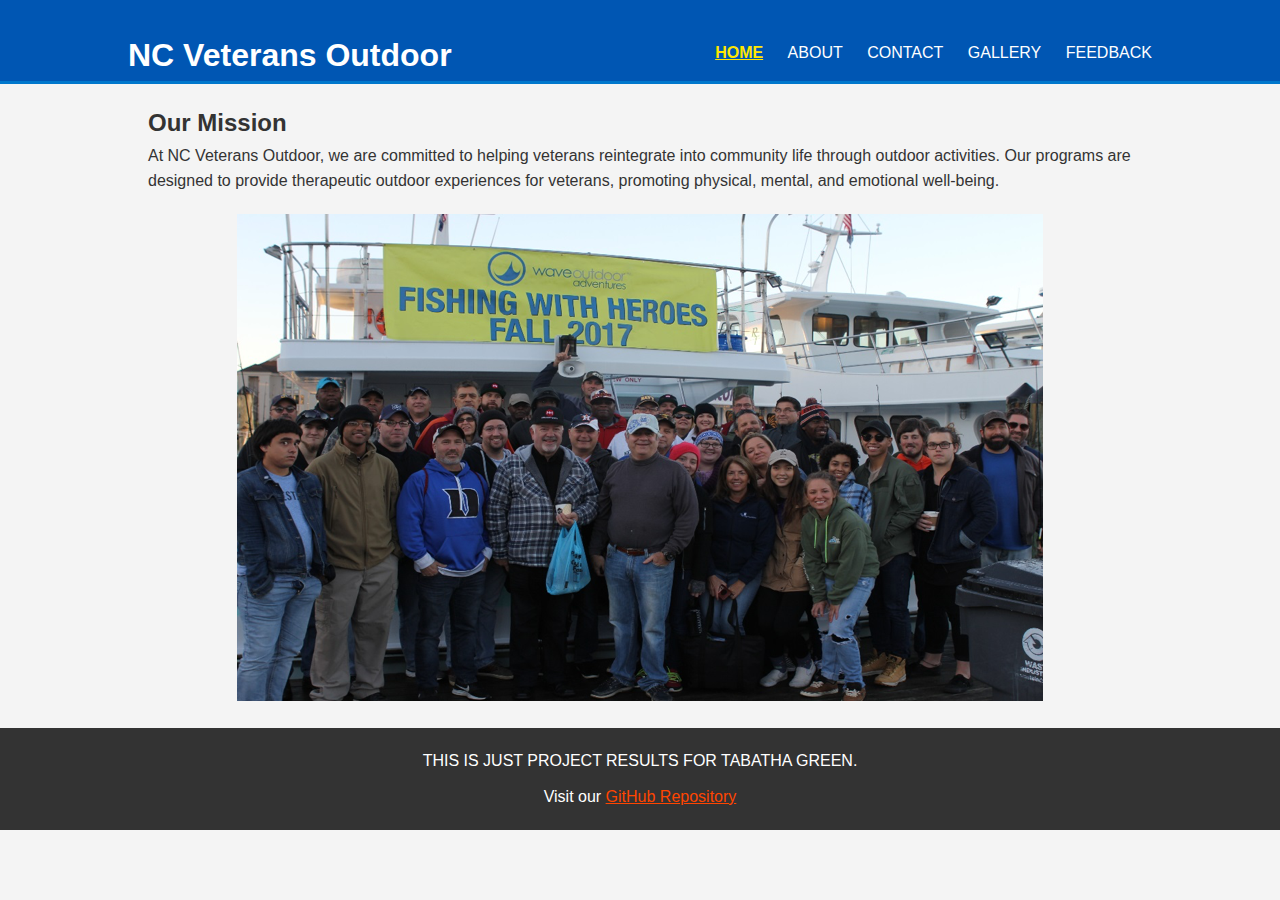
<file: Final_GreenTabatha/index.html>
<!DOCTYPE html>
<!Index page>
<!Tabatha Green>
<html lang="en">
<head>
    <meta charset="UTF-8">
    <meta name="viewport" content="width=device-width, initial-scale=1.0">
    <title>NC Veterans Outdoor</title>
    <link rel="stylesheet" href="css/styles.css">
</head>
<body>
    <header>
        <div class="container">
            <h1>NC Veterans Outdoor</h1>
            <nav>
                <ul>
                    <li><a href="index.html" class="active">Home</a></li>
                    <li><a href="about.html">About</a></li>
                    <li><a href="contact.html">Contact</a></li>
                    <li><a href="gallery.html">Gallery</a></li>
                    <li><a href="feedback.html">Feedback</a></li>
                </ul>
            </nav>
        </div>
    </header>
    <main>
        <div class="container">
            <section class="mission">
                <h2>Our Mission</h2>
                <p>At NC Veterans Outdoor, we are committed to helping veterans reintegrate into community life through outdoor activities. Our programs are designed to provide therapeutic outdoor experiences for veterans, promoting physical, mental, and emotional well-being.</p>
                <center><img src="image/Mission.png" alt="Outdoor activity with veterans"></center>
            </section>
        </div>
    </main>
    <footer>
        <div class="container">
            <p>THIS IS JUST PROJECT RESULTS FOR TABATHA GREEN.</p>
            <p>Visit our <a href="https://github.com/" target="_blank" class="github-link">GitHub Repository</a></p>
        </footer>
    </div>
</body>
</html>
</file>
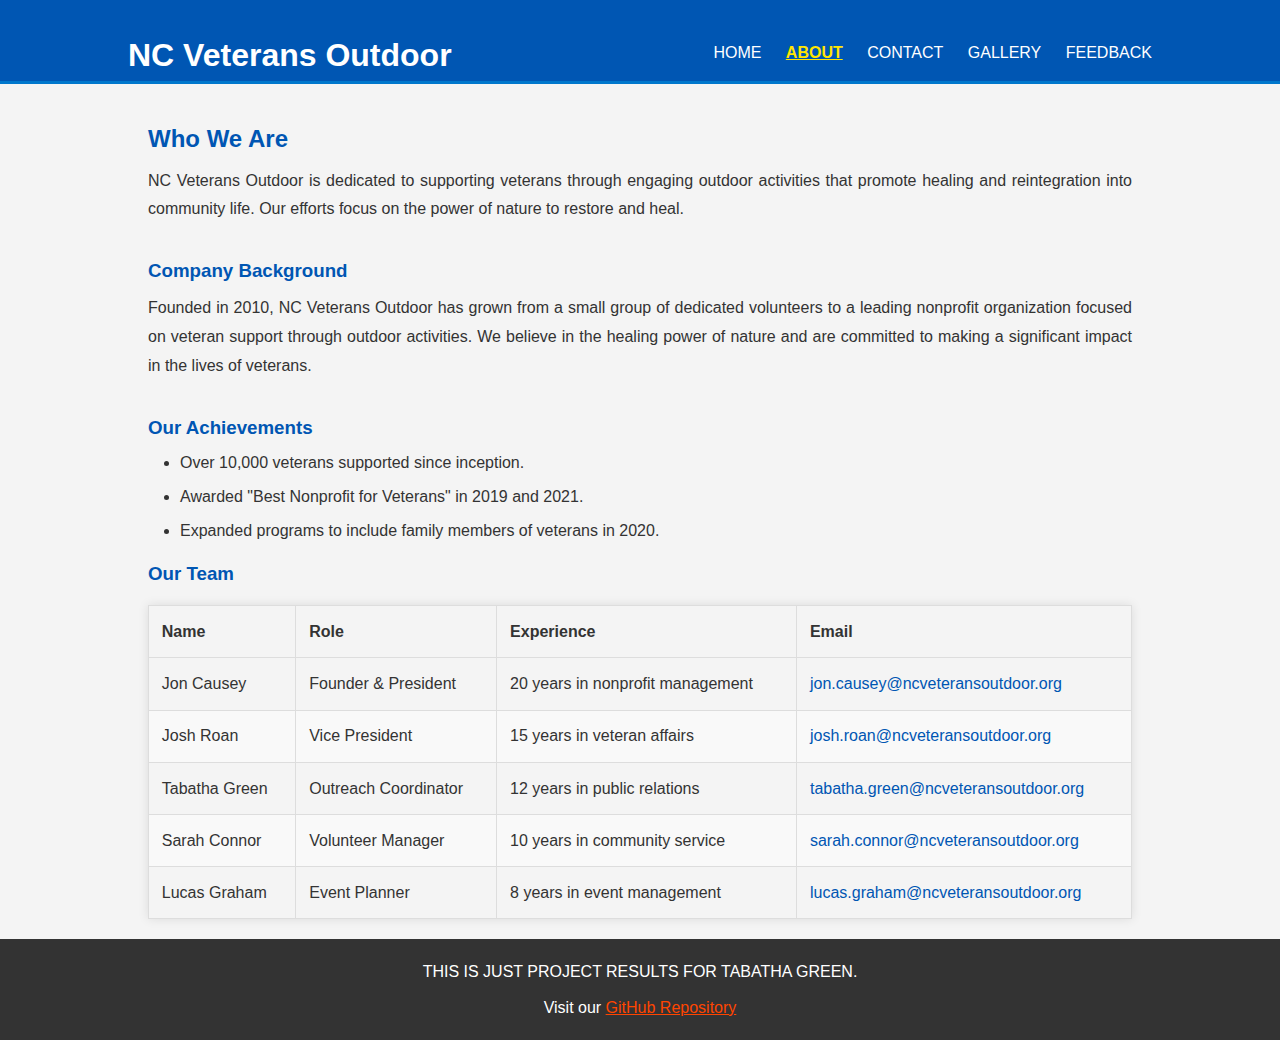
<file: Final_GreenTabatha/about.html>
<!DOCTYPE html>
<!About page>
<!Tabatha Green>
<html lang="en">
<head>
    <meta charset="UTF-8">
    <meta name="viewport" content="width=device-width, initial-scale=1.0">
    <title>About NC Veterans Outdoor</title>
    <link rel="stylesheet" href="css/styles.css">
    <link rel="stylesheet" href="css/about_styles.css">
</head>
<body>
    <header>
        <div class="container">
            <h1>NC Veterans Outdoor</h1>
            <nav>
                <ul>
                    <li><a href="index.html">Home</a></li>
                    <li><a href="about.html" class="active">About</a></li>
                    <li><a href="contact.html">Contact</a></li>
                    <li><a href="gallery.html">Gallery</a></li>
                    <li><a href="feedback.html">Feedback</a></li>
                </ul>
            </nav>
        </div>
    </header>
    <main>
        <div class="container">
            <section class="about-section">
                <h2>Who We Are</h2>
                <p>NC Veterans Outdoor is dedicated to supporting veterans through engaging outdoor activities that promote healing and reintegration into community life. Our efforts focus on the power of nature to restore and heal.</p>
                <section class="company-details">
                    <h3>Company Background</h3>
                    <p>Founded in 2010, NC Veterans Outdoor has grown from a small group of dedicated volunteers to a leading nonprofit organization focused on veteran support through outdoor activities. We believe in the healing power of nature and are committed to making a significant impact in the lives of veterans.</p>
                    <h3>Our Achievements</h3>
                    <ul>
                        <li>Over 10,000 veterans supported since inception.</li>
                        <li>Awarded "Best Nonprofit for Veterans" in 2019 and 2021.</li>
                        <li>Expanded programs to include family members of veterans in 2020.</li>
                    </ul>
                </section>
                <h3>Our Team</h3>
                <table>
                    <thead>
                        <tr>
                            <th>Name</th>
                            <th>Role</th>
                            <th>Experience</th>
                            <th>Email</th>
                        </tr>
                    </thead>
                    <tbody>
                        <tr>
                            <td>Jon Causey</td>
                            <td>Founder & President</td>
                            <td>20 years in nonprofit management</td>
                            <td><a href="mailto:jon.causey@ncveteransoutdoor.org">jon.causey@ncveteransoutdoor.org</a></td>
                        </tr>
                        <tr>
                            <td>Josh Roan</td>
                            <td>Vice President</td>
                            <td>15 years in veteran affairs</td>
                            <td><a href="mailto:josh.roan@ncveteransoutdoor.org">josh.roan@ncveteransoutdoor.org</a></td>
                        </tr>
                        <tr>
                            <td>Tabatha Green</td>
                            <td>Outreach Coordinator</td>
                            <td>12 years in public relations</td>
                            <td><a href="mailto:tabatha.green@ncveteransoutdoor.org">tabatha.green@ncveteransoutdoor.org</a></td>
                        </tr>
                        <tr>
                            <td>Sarah Connor</td>
                            <td>Volunteer Manager</td>
                            <td>10 years in community service</td>
                            <td><a href="mailto:sarah.connor@ncveteransoutdoor.org">sarah.connor@ncveteransoutdoor.org</a></td>
                        </tr>
                        <tr>
                            <td>Lucas Graham</td>
                            <td>Event Planner</td>
                            <td>8 years in event management</td>
                            <td><a href="mailto:lucas.graham@ncveteransoutdoor.org">lucas.graham@ncveteransoutdoor.org</a></td>
                        </tr>
                    </tbody>
                </table>
               
            </section>
        </div>
    </main>
    <footer>
        <div class="container">
            <p>THIS IS JUST PROJECT RESULTS FOR TABATHA GREEN.</p>
            <p>Visit our <a href="https://github.com/" target="_blank" class="github-link">GitHub Repository</a></p>
        </footer>
    </div>
</body>
</html>
</file>
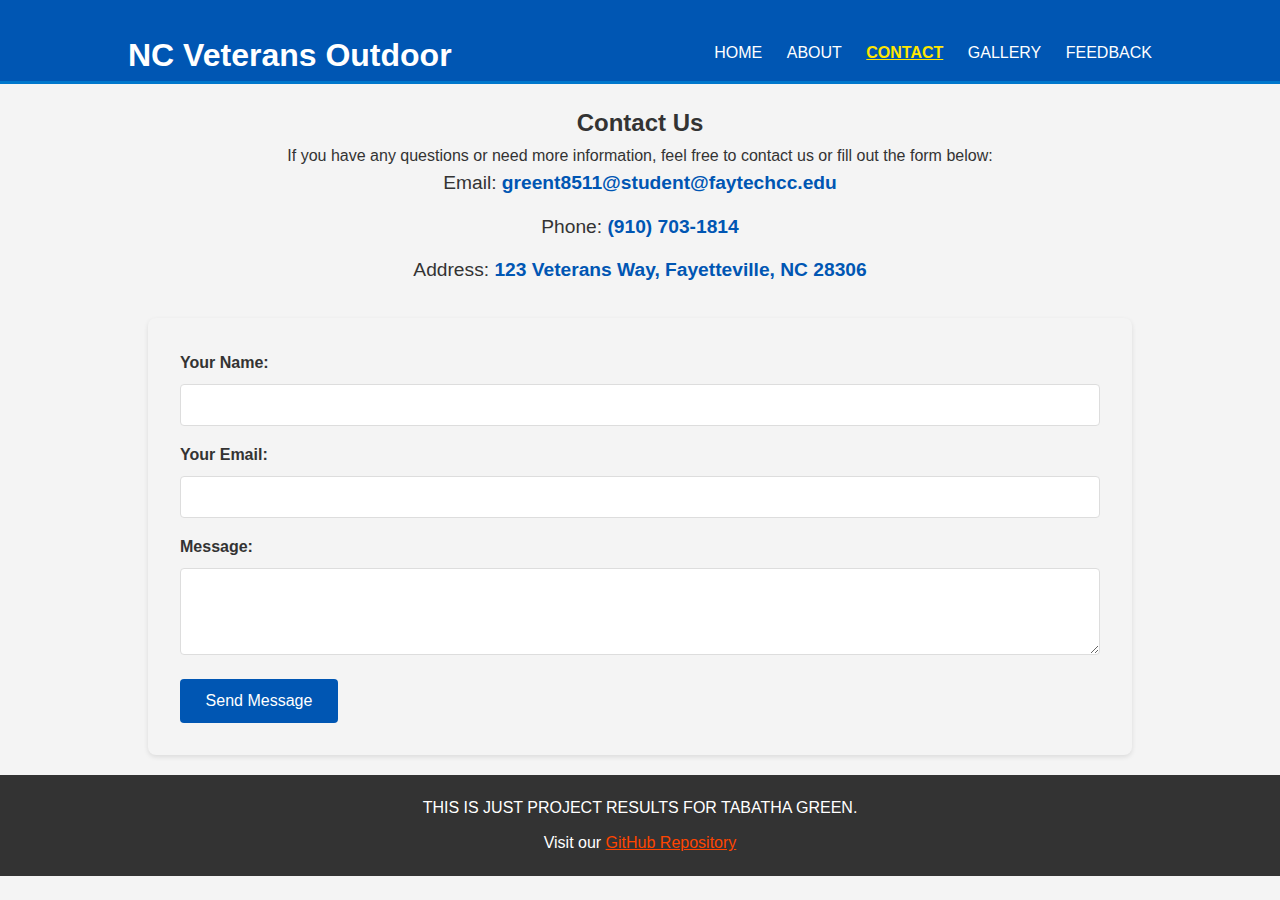
<file: Final_GreenTabatha/contact.html>
<!DOCTYPE html>
<!Contact page>
<!Tabatha Green>
<html lang="en">
<head>
    <meta charset="UTF-8">
    <meta name="viewport" content="width=device-width, initial-scale=1.0">
    <title>Contact Us - NC Veterans Outdoor</title>
    <link rel="stylesheet" href="css/styles.css">
    <link rel="stylesheet" href="css/contact_styles.css">
</head>
<body>
    <header>
        <div class="container">
            <h1>NC Veterans Outdoor</h1>
            <nav>
                <ul>
                    <li><a href="index.html">Home</a></li>
                    <li><a href="about.html">About</a></li>
                    <li><a href="contact.html" class="active">Contact</a></li>
                    <li><a href="gallery.html">Gallery</a></li>
                    <li><a href="feedback.html">Feedback</a></li>
                </ul>
            </nav>
        </div>
    </header>
    <main>
        <div class="container">
            <center><h2>Contact Us</h2>
            <p>If you have any questions or need more information, feel free to contact us or fill out the form below:</p>
            <ul class="contact-info">
                <li>Email: <a href="mailto:greent8511@student.faytechcc.edu">greent8511@student@faytechcc.edu</a></li>
                <li>Phone: <a href="tel:+11234567890">(910) 703-1814</a></li>
                <li>Address: <a href="https://maps.google.com?q=123+Veterans+Way,+Freedom+City,+ST+01234" target="_blank">123 Veterans Way, Fayetteville, NC 28306</a></li>
            </ul>
        </center>
            <section class="contact-form">
                <form action="#" method="POST">
                    <label for="name">Your Name:</label>
                    <input type="text" id="name" name="name" required>
                    
                    <label for="email">Your Email:</label>
                    <input type="email" id="email" name="email" required>
                    
                    <label for="message">Message:</label>
                    <textarea id="message" name="message" rows="4" required></textarea>
                    
                    <button type="submit">Send Message</button>
                </form>
            </section>
        </div>
    </main>
    <footer>
        <div class="container">
            <p>THIS IS JUST PROJECT RESULTS FOR TABATHA GREEN.</p>
            <p>Visit our <a href="https://github.com/" target="_blank" class="github-link">GitHub Repository</a></p>
        </footer>
    </div>
</body>
</html>
</file>
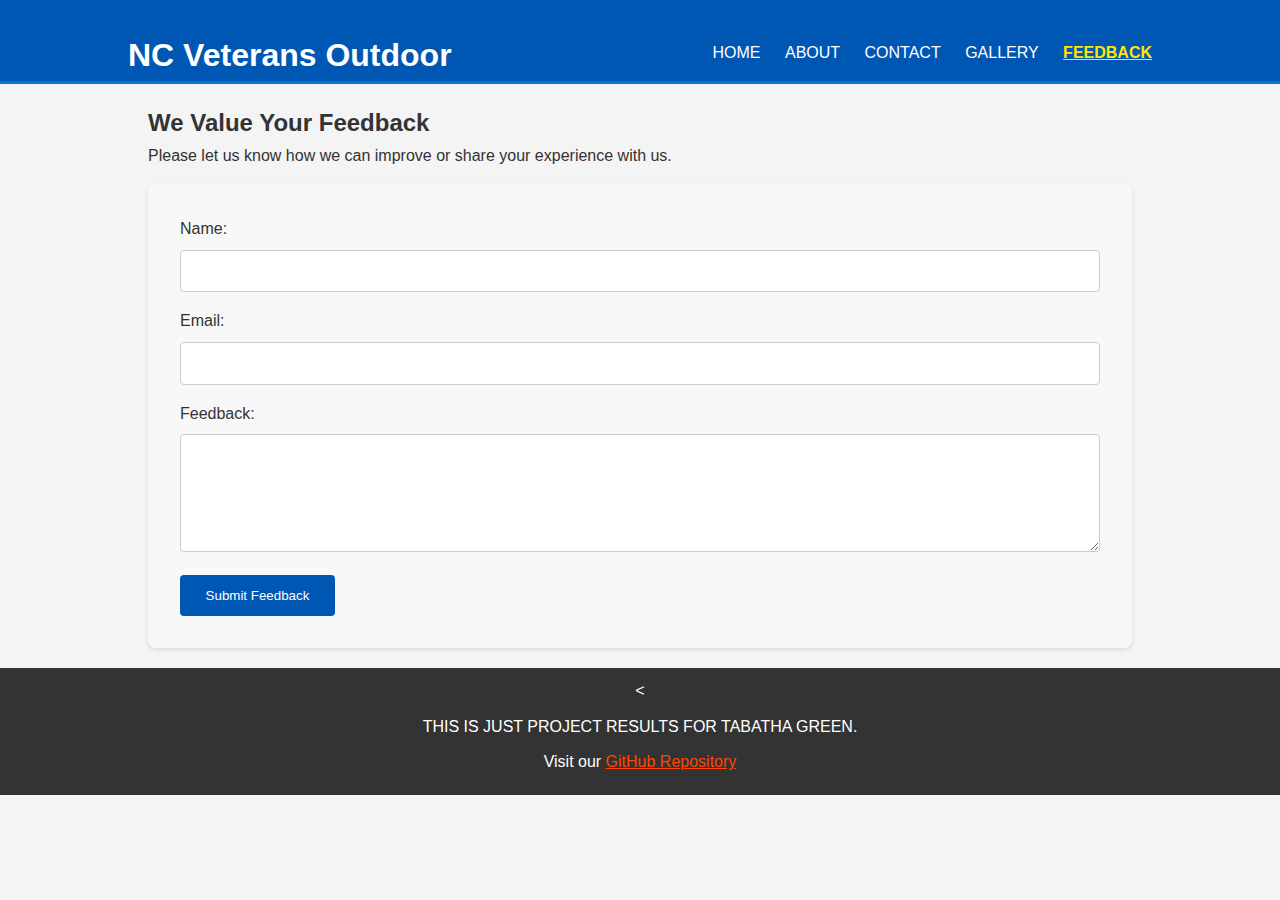
<file: Final_GreenTabatha/feedback.html>
<!DOCTYPE html>
<!Feedback page>
<!Tabatha Green>
<html lang="en">
<head>
    <meta charset="UTF-8">
    <meta name="viewport" content="width=device-width, initial-scale=1.0">
    <title>Feedback - NC Veterans Outdoor</title>
    <link rel="stylesheet" href="css/styles.css">
    <link rel="stylesheet" href="css/feedback_styles.css">
</head>
<body>
    <header>
        <div class="container">
            <h1>NC Veterans Outdoor</h1>
            <nav>
                <ul>
                    <li><a href="index.html">Home</a></li>
                    <li><a href="about.html">About</a></li>
                    <li><a href="contact.html">Contact</a></li>
                    <li><a href="gallery.html">Gallery</a></li>
                    <li><a href="feedback.html" class="active">Feedback</a></li>
                </ul>
            </nav>
        </div>
    </header>
    <main>
        <div class="container">
            <h2>We Value Your Feedback</h2>
            <p>Please let us know how we can improve or share your experience with us.</p>
            <form action="#" method="POST" class="feedback-form">
                <label for="name">Name:</label>
                <input type="text" id="name" name="name" required>

                <label for="email">Email:</label>
                <input type="email" id="email" name="email" required>

                <label for="feedback">Feedback:</label>
                <textarea id="feedback" name="feedback" rows="6" required></textarea>

                <button type="submit">Submit Feedback</button>
            </form>
        </div>
    </main>
    <footer>
        <div class="container">
            <<p>THIS IS JUST PROJECT RESULTS FOR TABATHA GREEN.</p>
            <p>Visit our <a href="https://github.com/" target="_blank" class="github-link">GitHub Repository</a></p>
        </footer>
    </div>
</body>
</html>
</file>
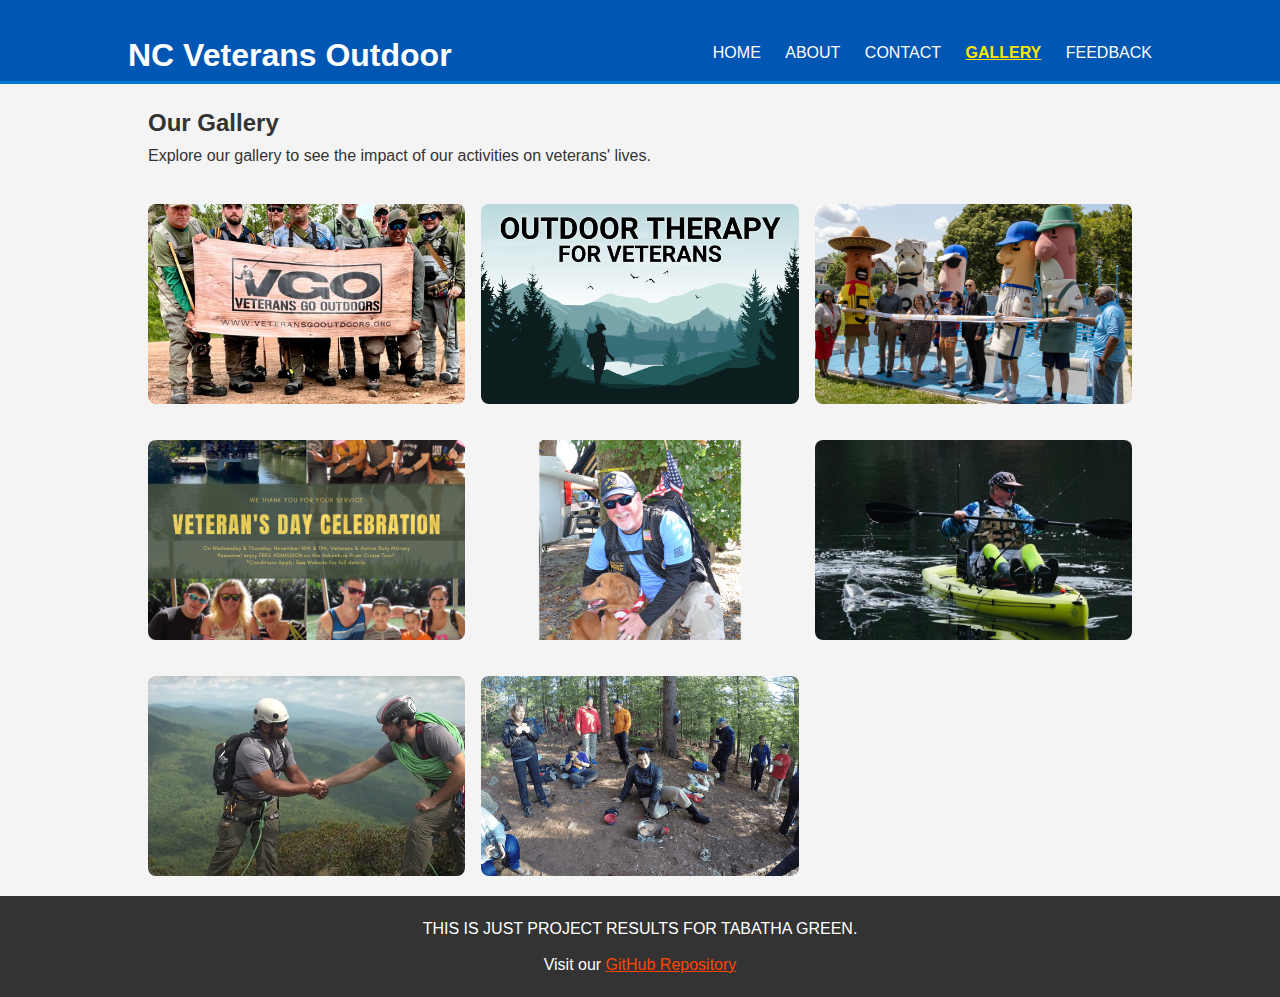
<file: Final_GreenTabatha/gallery.html>
<!DOCTYPE html>
<!Gallery page>
<!Tabatha Green>
<html lang="en">
<head>
    <meta charset="UTF-8">
    <meta name="viewport" content="width=device-width, initial-scale=1.0">
    <title>Gallery - NC Veterans Outdoor</title>
    <link rel="stylesheet" href="css/styles.css">
    <link rel="stylesheet" href="css/gallery_styles.css">
</head>
<body>
    <header>
        <div class="container">
            <h1>NC Veterans Outdoor</h1>
            <nav>
                <ul>
                    <li><a href="index.html">Home</a></li>
                    <li><a href="about.html">About</a></li>
                    <li><a href="contact.html">Contact</a></li>
                    <li><a href="gallery.html" class="active">Gallery</a></li>
                    <li><a href="feedback.html">Feedback</a></li>
                </ul>
            </nav>
        </div>
    </header>
    <main>
        <div class="container">
            <h2>Our Gallery</h2>
            <p>Explore our gallery to see the impact of our activities on veterans' lives.</p>
            <div class="gallery-grid">
                <img src="image/event1.png" alt="Event 1">
                <img src="image/event2.png" alt="Event 2">
                <img src="image/event3.png" alt="Event 3">
                <img src="image/event4.png" alt="Event 4">
                <img src="image/event5.png" alt="Event 5">
                <img src="image/event6.png" alt="Event 6">
                <img src="image/event7.png" alt="Event 7">
                <img src="image/event8.png" alt="Event 8">
            </div>
        </div>
    </main>
    <footer>
        <div class="container">
            <p>THIS IS JUST PROJECT RESULTS FOR TABATHA GREEN.</p>
            <p>Visit our <a href="https://github.com/" target="_blank" class="github-link">GitHub Repository</a></p>
        </footer>
    </div>
</body>
</html>
</file>
<file: Final_GreenTabatha/css/styles.css>
* {
    margin: 0;
    padding: 0;
    box-sizing: border-box;
}

html {
    font-size: 16px;
}

body {
    font-family: 'Arial', sans-serif;
    color: #333;
    background: #f4f4f4;
    line-height: 1.6;
}

.container {
    width: 80%;
    margin: 0 auto;
    overflow: hidden;
    transition: transform 0.3s ease-in-out;
}

header {
    background: #0056b3;
    color: #fff;
    padding-top: 1.875rem;
    min-height: 4.375rem;
    border-bottom: 0.1875rem solid #0077cc;
}

header a {
    color: #ffffff;
    text-decoration: none;
    text-transform: uppercase;
    font-size: 1rem;
    transition: color 0.3s ease;
}

header ul {
    padding: 0;
    list-style: none;
}

header li {
    display: inline;
    margin-left: 1.25rem;
}

header .active {
    color: #e3e3e3;
    font-weight: bold;
}

header h1 {
    float: left;
    margin-top: 0;
    transition: transform 0.3s ease-in-out;
}

nav {
    float: right;
    margin-top: 0.625rem;
}

nav ul li a:hover, nav ul li a.active {
    color: #ffe600;
    text-decoration: underline;
}

main .container {
    padding: 1.25rem;
}

main img {
    max-width: 100%;
    margin-top: 1.25rem;
    transition: opacity 0.3s ease-in-out;
}

main img:hover {
    opacity: 0.8;
}

footer {
    background: #333333;
    color: #ffffff;
    text-align: center;
    padding: 0.625rem;
    position: relative;
    bottom: 0;
    width: 100%;
}

footer p {
    margin: 0.625rem 0;
}
footer .github-link {
    color: #ff4500;
    transition: color 0.3s ease;
}

footer .github-link:hover {
    color: #ff6347;
}
html {
    scroll-behavior: smooth;
}
</file>
<file: Final_GreenTabatha/css/about_styles.css>
.about-section h2, .about-section h3 {
    color: #0056b3;
    margin-top: 1rem;
    margin-bottom: 0.5rem;
    transition: color 0.5s ease-in-out;
}

.about-section h2:hover, .about-section h3:hover {
    color: #004080;
}

.about-section p {
    margin-bottom: 1rem;
    line-height: 1.8;
    text-align: justify;
    transition: transform 0.5s ease-in-out;
}

.about-section p:hover {
    transform: scale(1.05);
}

.about-section table {
    width: 100%;
    margin-top: 1rem;
    border-collapse: collapse;
    box-shadow: 0 0 10px rgba(0,0,0,0.1);
    transition: box-shadow 0.5s ease-in-out;
}

.about-section table:hover {
    box-shadow: 0 0 20px rgba(0,0,0,0.3); 
}

.about-section th, .about-section td {
    border: 1px solid #ddd;
    padding: 0.8rem;
    text-align: left;
    transition: background-color 0.3s ease-in-out;
}

.about-section th {
    background-color: #f4f4f4;
    color: #333;
}

.about-section tr:nth-child(even) {
    background-color: #f9f9f9;
}

.about-section tr:hover {
    background-color: #f1f1f1;
}

.about-section td a {
    color: #0056b3;
    text-decoration: none;
    transition: color 0.3s ease-in-out;
}

.about-section td a:hover {
    text-decoration: underline;
    color: #004080; 
}
.company-details h3 {
    margin-top: 2rem; 
}

.company-details ul {
    list-style-type: disc;
    margin-left: 2rem;
}

.company-details li {
    margin-bottom: 0.5rem;
}
</file>
<file: Final_GreenTabatha/css/contact_styles.css>
.contact-info {
    list-style: none;
    padding: 0;
    margin-bottom: 2rem;
}

.contact-info li {
    margin-bottom: 0.5rem;
    font-size: 1rem;
}

.contact-info a {
    color: #0056b3;
    transition: color 0.3s ease-in-out;
    text-decoration: none;
}

.contact-info a:hover {
    color: #004080;
    text-decoration: underline;
}

.contact-form form {
    margin-top: 1rem;
    background: #f4f4f4;
    padding: 2rem;
    border-radius: 0.5rem;
    box-shadow: 0 0.125rem 0.3125rem rgba(0, 0, 0, 0.1);
}

.contact-form label {
    display: block;
    margin-bottom: 0.5rem;
    font-weight: bold;
}

.contact-form input[type="text"],
.contact-form input[type="email"],
.contact-form textarea {
    width: 100%;
    padding: 0.8rem;
    margin-bottom: 1rem;
    border-radius: 0.25rem;
    border: 0.0625rem solid #ddd;
}

.contact-form button {
    background-color: #0056b3;
    color: white;
    padding: 0.8rem 1.6rem;
    font-size: 1rem;
    border: none;
    border-radius: 0.25rem;
    cursor: pointer;
    transition: background-color 0.3s ease;
}

.contact-form button:hover {
    background-color: #004080;
}

.main-container {
    background-color: #fff;
    padding: 2rem;
    margin-top: 1rem;
    border-radius: 0.5rem;
    box-shadow: 0 0.25rem 0.5rem rgba(0, 0, 0, 0.1);
}
.main-container h2 {
    color: #0056b3;
    font-size: 2rem;
    margin-bottom: 1rem;
}
.main-container p {
    font-size: 1.2rem;
    color: #333;
    margin-bottom: 1.5rem;
}
.contact-info {
    list-style: none;
    padding: 0;
    margin-bottom: 2rem;
}
.contact-info li {
    margin-bottom: 0.8rem;
    font-size: 1.2rem;
    line-height: 1.6;
}
.contact-info a {
    color: #0056b3;
    font-weight: bold;
    transition: color 0.3s ease-in-out;
    text-decoration: none;
}

.contact-info a:hover {
    color: #004080;
    text-decoration: underline;
}
@media (max-width: 768px) {
    .main-container {
        padding: 1rem;
        box-shadow: 0 2px 4px rgba(0, 0, 0, 0.1);
    }

    .contact-info li {
        font-size: 1rem;
    }
}
</file>
<file: Final_GreenTabatha/css/feedback_styles.css>
.feedback-form {
    background-color: #f8f8f8;
    padding: 2rem;
    margin-top: 1rem;
    border-radius: 8px;
    box-shadow: 0 2px 4px rgba(0, 0, 0, 0.1);
}

.feedback-form label {
    display: block;
    margin-bottom: 0.5rem;
    color: #333;
}

.feedback-form input[type="text"],
.feedback-form input[type="email"],
.feedback-form textarea {
    width: 100%;
    padding: 0.8rem;
    margin-bottom: 1rem;
    border: 1px solid #ccc;
    border-radius: 4px;
}

.feedback-form button {
    background-color: #0056b3;
    color: white;
    padding: 0.8rem 1.6rem;
    border: none;
    border-radius: 4px;
    cursor: pointer;
    transition: background-color 0.3s;
}

.feedback-form button:hover {
    background-color: #004080;
}
</file>
<file: Final_GreenTabatha/css/gallery_styles.css>
.gallery-grid {
    display: grid;
    grid-template-columns: repeat(auto-fill, minmax(250px, 1fr)); 
    gap: 1rem;
    margin-top: 1rem;
}

.gallery-grid img {
    width: 100%; 
    height: 200px;
    object-fit: cover;
    border-radius: 0.5rem;
    transition: transform 0.3s ease-in-out;
}

.gallery-grid img:hover {
    transform: scale(1.05);
    cursor: pointer;
    box-shadow: 0px 4px 8px rgba(0,0,0,0.2);
}
</file>
